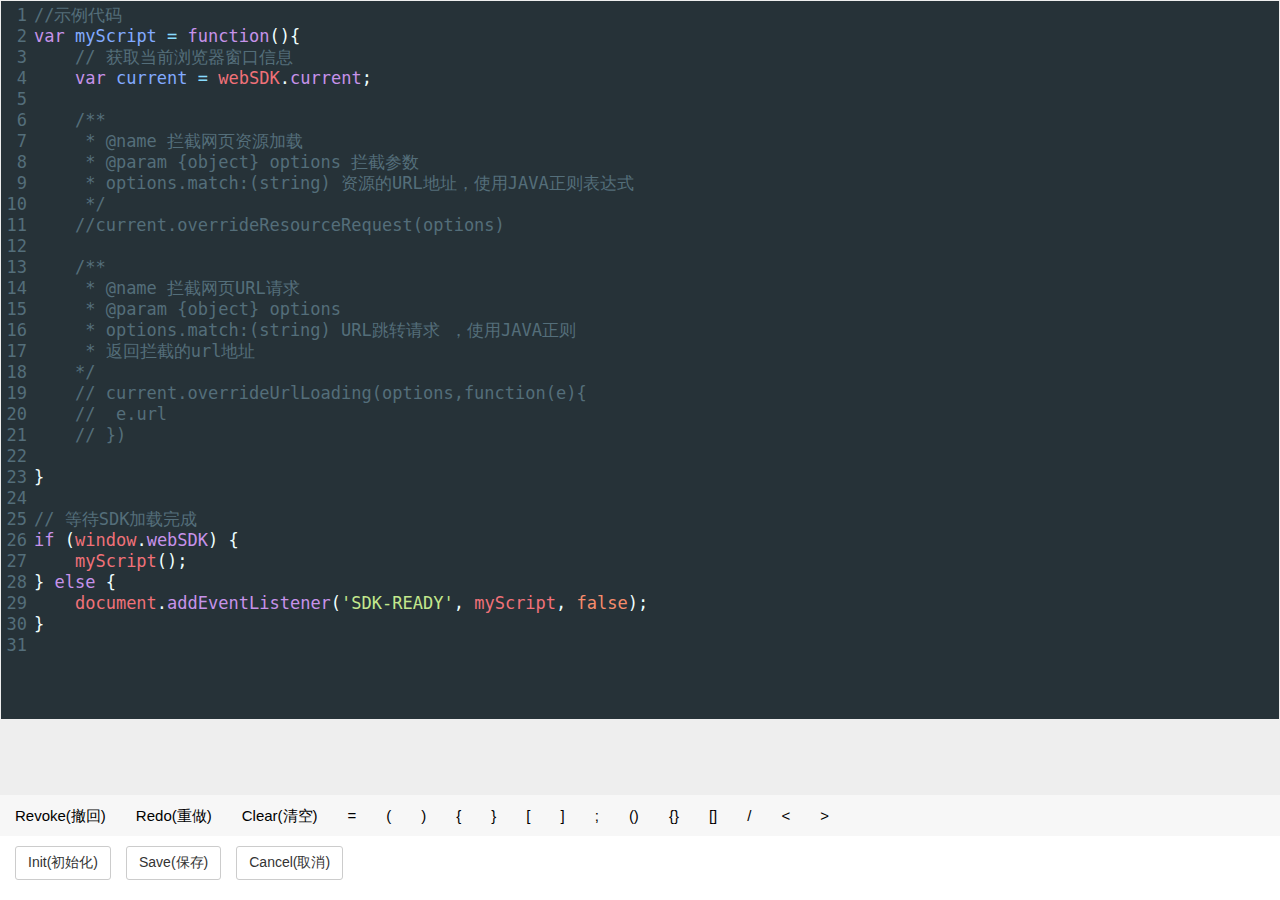
<file: static/html/codeedit/index.html>
<!DOCTYPE html>
<html>
	<head>
		<meta charset="utf-8">
		<meta name="viewport"
			content="width=device-width,initial-scale=1,minimum-scale=1,maximum-scale=1,user-scalable=no" />
		<title>Code Edit</title>
		<script src="js/mui.min.js"></script>
		<link href="css/mui.min.css" rel="stylesheet" />
		<link rel="stylesheet" type="text/css" href="lib/codemirror.css" />
		<link rel="stylesheet" type="text/css" href="css/index.css" />
		<link rel="stylesheet" type="text/css" href="addon/hint/show-hint.css" />
		<link rel="stylesheet" type="text/css" href="theme/material.css" />
		<script src="lib/codemirror.js" type="text/javascript" charset="utf-8"></script>
		<script type="text/javascript" charset="utf-8">
			mui.init({
				keyEventBind: {
					backbutton: false //关闭back按键监听
				}
			});
		</script>
	</head>
	<body>
		<div>
			<textarea id="commands">
//示例代码			
var myScript = function(){
	// 获取当前浏览器窗口信息
	var current = webSDK.current;
	
	/**
	 * @name 拦截网页资源加载
	 * @param {object} options 拦截参数
	 * options.match:(string) 资源的URL地址，使用JAVA正则表达式
	 */
	//current.overrideResourceRequest(options)

	/**
	 * @name 拦截网页URL请求
	 * @param {object} options
	 * options.match:(string) URL跳转请求 ，使用JAVA正则
	 * 返回拦截的url地址
	*/
	// current.overrideUrlLoading(options,function(e){
	// 	e.url
	// })

}

// 等待SDK加载完成
if (window.webSDK) {
	myScript();
} else {
	document.addEventListener('SDK-READY', myScript, false);
}
</textarea>
			<div class="btns-menu-content">
				<div class="A-shortcut">
					<ul class="ul">
						<li data-type="select" data-sel="Revoke" class="Revoke">Revoke(撤回)</li>
						<li data-type="select" data-sel="Redo" class="Redo">Redo(重做)</li>
						<!-- <li class="selectAll">全选</li> -->
						<li data-type="select" data-sel="clearAll" class="clearAll">Clear(清空)</li>
					</ul>
				</div>
				<div class="btns">
					<button type="button" data-loading-icon-position="right" class="mui-btn"
						id="init">Init(初始化)</button>
					<!-- <button type="button" data-loading-icon-position="right" class="mui-btn" id="execute">关闭</button> -->
					<button id='savedb' class="button">Save(保存)</button>
					<button id='Cancel' class="button">Cancel(取消)</button>
					<!-- <button id='test-webview' class="button">Debug in Website</button> -->
				</div>
			</div>
		</div>
	</body>
	<script type="text/javascript" src="js/uni.webview.1.5.2.js"></script>
	<script src="js/setting.js" type="text/javascript" charset="utf-8"></script>
	<script src="js/jsonformat.js"></script>
	<script src="mode/javascript/javascript.js"></script>
	<script src="addon/hint/show-hint.js" type="text/javascript" charset="utf-8"></script>
	<script src="addon/hint/javascript-hint.js" type="text/javascript" charset="utf-8"></script>
	<script src="js/app.js"></script>

</html>
</file>
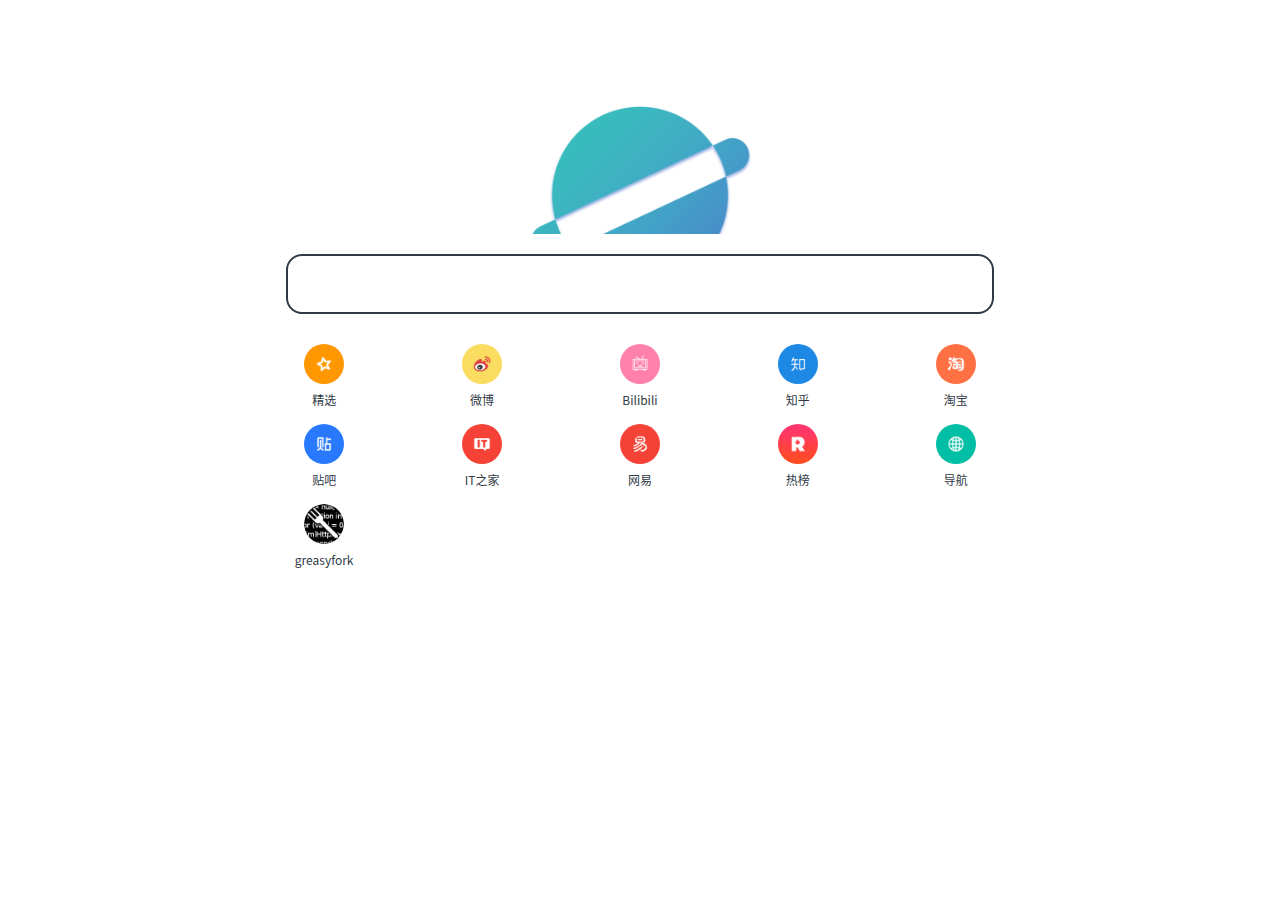
<file: static/html/quarkHomePage/index.html>
<!DOCTYPE html>
<html lang="zh-CN">

<head>
	<meta charset="UTF-8" />
	<meta name="viewport" content="width=device-width,initial-scale=1,user-scalable=no" />
	<meta name="referrer" content="never" />
	<title>主页</title>
	<link rel="stylesheet" type="text/css" href="css/main.css?v=1.50.16069" />
	<link rel="stylesheet" id="nightCss" type="text/css" href="css/night.css?v=1.50.16069" disabled />
</head>

<body>
	<div id="app">
		<div class="page-home">
			<div class="logo"><img src="../../logo.png"/></div>
			<div class="ornament-input-group" style="display: none;"></div>
			<div class="bookmark"></div>
		</div>
		<div class="page-search">
			<div class="history">
				<div class="emptyHistory"></div>
				<ul class="content"></ul>
			</div>
			<ul class="suggestion"></ul>
			<div class="bottom-row">
				<div class="search-from">
					<div class="input-bg">
						<input type="text" class="search-input" placeholder="搜索或输入网址" />
						<div class="empty-input"></div>
						<div class="search-btn">取消</div>
					</div>
				</div>
				<div class="shortcut">
					<div class="content">
						<ul class="shortcut1">
							<li>www.</li>
							<li>m.</li>
							<li>wap.</li>
							<li>.org</li>
						</ul>
						<ul class="shortcut2">
							<li>.</li>
							<li>/</li>
							<li>.cn</li>
							<li>.com</li>
							<li>.org</li>
						</ul>
						<ul class="shortcut3">
							<li>快搜:</li>
							<li>百科</li>
							<li>视频</li>
							<li>豆瓣</li>
							<li>微博</li>
							<li>知乎</li>
							<li>小说</li>
							<li>新闻</li>
						</ul>
					</div>
				</div>
			</div>
		</div>
		<input type="text" class="s-temp" />
	</div>
	<script>
		var app = window.app || {};
		app.version = "1.50.16069";
	</script>
	<script src="js/lib/require.js?v=1.50.16069"></script>
	<script src="js/main.js?v=1.50.16069"></script>
	<script>
		if (location.protocol == "https:" && navigator.serviceWorker) {
			navigator.serviceWorker.register('sw.js');
		}
	</script>
	<!-- 不重要的CSS最后加载 -->
	<link rel="stylesheet" type="text/css" href="css/lazy.css?v=1.50.16069" />
</body>

</html>
</file>
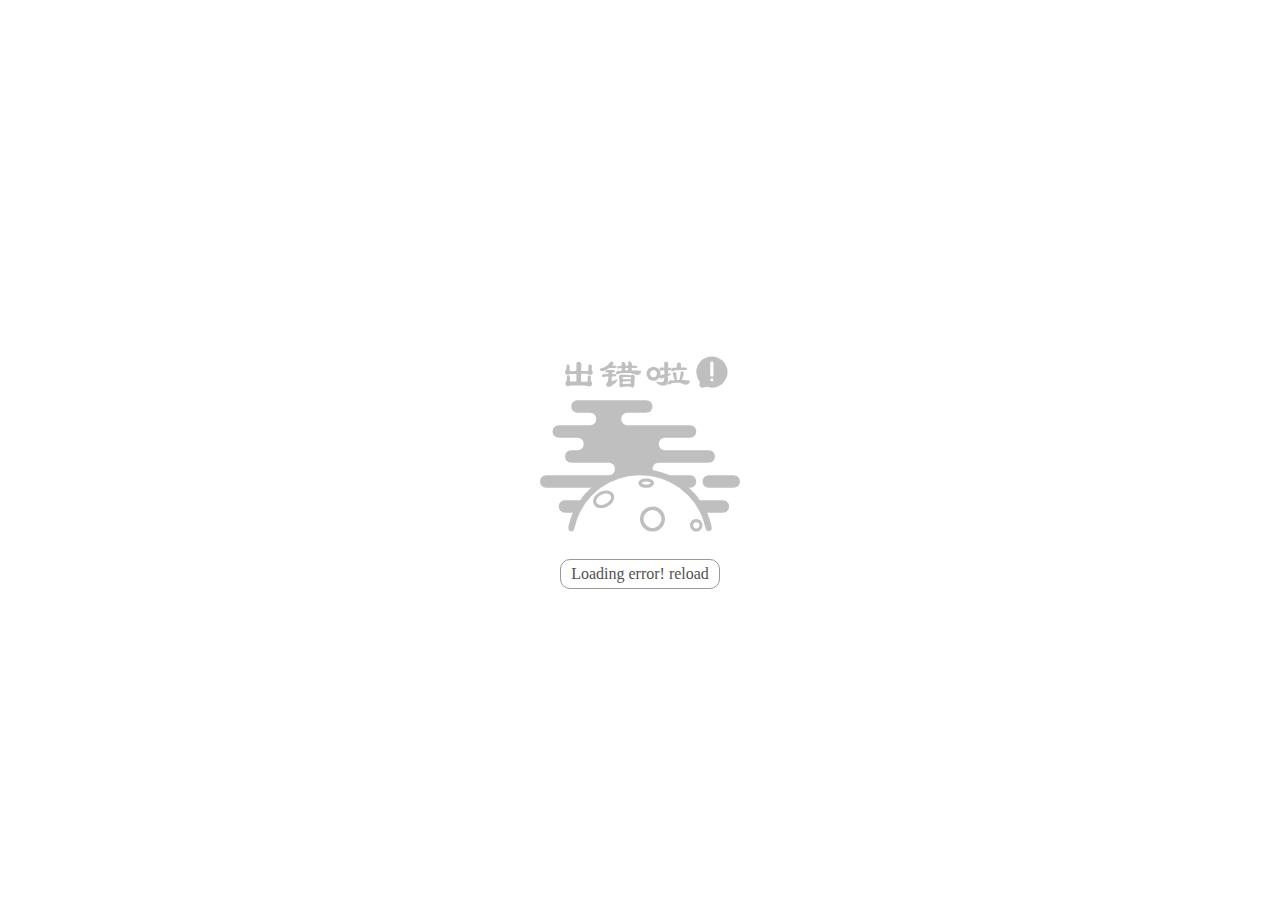
<file: static/html/error/error01.html>
<!DOCTYPE html>
<html lang="zh">
<head>
	<meta charset="UTF-8">
	<meta name="viewport" content="width=device-width, initial-scale=1.0">
	<title>ERROR</title>
</head>
<style>
	body{
		background-color: #fff;
		height: 100vh;
		display: flex;
		flex-direction: column;
		flex: 1;
		margin: 0;
		padding: 0;
	}
	.error-content{
		height: 100%;
		display: flex;
		flex: 1;
		flex-direction: column;
		align-items: center;
		justify-content: center;
	}
	.title{
		border: 1px solid #999999;
		padding:5px 10px;
		border-radius: 10px;
		color: #515151;
		margin-top: 15px;
	}
	.url{
		color: #515151;
		max-width: 80%;
		overflow: hidden;
		text-overflow: ellipsis;
		display: inline-block;
		white-space: nowrap;
	}
</style>
<body>
	<div class="error-content">
		<p class="url"></p>
		<img src="./152error40401.png" alt="" srcset="" />
		<div class="title" >Loading error! reload</div>
	</div>
</body>
<script>
	var href = '';
	document.addEventListener("error", function(e){
		var url = e.url;  // 错误页面的url地址
		document.querySelector('.url').textContent = url;
	 	href = e.href; // 错误页面的完整路径（包括完整的协议头）
	},false);
	document.querySelector('.title').addEventListener('click',function(){
		location.href = href;
	})
</script>
</html>
</file>
<file: static/html/codeedit/lib/codemirror.css>
/* BASICS */

.CodeMirror {
  /* Set height, width, borders, and global font properties here */
  font-family: monospace;
  height: 300px;
  color: black;
  direction: ltr;
}

/* PADDING */

.CodeMirror-lines {
  padding: 4px 0; /* Vertical padding around content */
}
.CodeMirror pre.CodeMirror-line,
.CodeMirror pre.CodeMirror-line-like {
  padding: 0 4px; /* Horizontal padding of content */
}

.CodeMirror-scrollbar-filler, .CodeMirror-gutter-filler {
  background-color: white; /* The little square between H and V scrollbars */
}

/* GUTTER */

.CodeMirror-gutters {
  border-right: 1px solid #ddd;
  background-color: #f7f7f7;
  white-space: nowrap;
}
.CodeMirror-linenumbers {}
.CodeMirror-linenumber {
  padding: 0 3px 0 5px;
  min-width: 20px;
  text-align: right;
  color: #999;
  white-space: nowrap;
}

.CodeMirror-guttermarker { color: black; }
.CodeMirror-guttermarker-subtle { color: #999; }

/* CURSOR */

.CodeMirror-cursor {
  border-left: 1px solid black;
  border-right: none;
  width: 0;
}
/* Shown when moving in bi-directional text */
.CodeMirror div.CodeMirror-secondarycursor {
  border-left: 1px solid silver;
}
.cm-fat-cursor .CodeMirror-cursor {
  width: auto;
  border: 0 !important;
  background: #7e7;
}
.cm-fat-cursor div.CodeMirror-cursors {
  z-index: 1;
}
.cm-fat-cursor-mark {
  background-color: rgba(20, 255, 20, 0.5);
  -webkit-animation: blink 1.06s steps(1) infinite;
  -moz-animation: blink 1.06s steps(1) infinite;
  animation: blink 1.06s steps(1) infinite;
}
.cm-animate-fat-cursor {
  width: auto;
  border: 0;
  -webkit-animation: blink 1.06s steps(1) infinite;
  -moz-animation: blink 1.06s steps(1) infinite;
  animation: blink 1.06s steps(1) infinite;
  background-color: #7e7;
}
@-moz-keyframes blink {
  0% {}
  50% { background-color: transparent; }
  100% {}
}
@-webkit-keyframes blink {
  0% {}
  50% { background-color: transparent; }
  100% {}
}
@keyframes blink {
  0% {}
  50% { background-color: transparent; }
  100% {}
}

/* Can style cursor different in overwrite (non-insert) mode */
.CodeMirror-overwrite .CodeMirror-cursor {}

.cm-tab { display: inline-block; text-decoration: inherit; }

.CodeMirror-rulers {
  position: absolute;
  left: 0; right: 0; top: -50px; bottom: 0;
  overflow: hidden;
}
.CodeMirror-ruler {
  border-left: 1px solid #ccc;
  top: 0; bottom: 0;
  position: absolute;
}

/* DEFAULT THEME */

.cm-s-default .cm-header {color: blue;}
.cm-s-default .cm-quote {color: #090;}
.cm-negative {color: #d44;}
.cm-positive {color: #292;}
.cm-header, .cm-strong {font-weight: bold;}
.cm-em {font-style: italic;}
.cm-link {text-decoration: underline;}
.cm-strikethrough {text-decoration: line-through;}

.cm-s-default .cm-keyword {color: #708;}
.cm-s-default .cm-atom {color: #219;}
.cm-s-default .cm-number {color: #164;}
.cm-s-default .cm-def {color: #00f;}
.cm-s-default .cm-variable,
.cm-s-default .cm-punctuation,
.cm-s-default .cm-property,
.cm-s-default .cm-operator {}
.cm-s-default .cm-variable-2 {color: #05a;}
.cm-s-default .cm-variable-3, .cm-s-default .cm-type {color: #085;}
.cm-s-default .cm-comment {color: #a50;}
.cm-s-default .cm-string {color: #a11;}
.cm-s-default .cm-string-2 {color: #f50;}
.cm-s-default .cm-meta {color: #555;}
.cm-s-default .cm-qualifier {color: #555;}
.cm-s-default .cm-builtin {color: #30a;}
.cm-s-default .cm-bracket {color: #997;}
.cm-s-default .cm-tag {color: #170;}
.cm-s-default .cm-attribute {color: #00c;}
.cm-s-default .cm-hr {color: #999;}
.cm-s-default .cm-link {color: #00c;}

.cm-s-default .cm-error {color: #f00;}
.cm-invalidchar {color: #f00;}

.CodeMirror-composing { border-bottom: 2px solid; }

/* Default styles for common addons */

div.CodeMirror span.CodeMirror-matchingbracket {color: #0b0;}
div.CodeMirror span.CodeMirror-nonmatchingbracket {color: #a22;}
.CodeMirror-matchingtag { background: rgba(255, 150, 0, .3); }
.CodeMirror-activeline-background {background: #e8f2ff;}

/* STOP */

/* The rest of this file contains styles related to the mechanics of
   the editor. You probably shouldn't touch them. */

.CodeMirror {
  position: relative;
  overflow: hidden;
  background: white;
}

.CodeMirror-scroll {
  overflow: scroll !important; /* Things will break if this is overridden */
  /* 50px is the magic margin used to hide the element's real scrollbars */
  /* See overflow: hidden in .CodeMirror */
  margin-bottom: -50px; margin-right: -50px;
  padding-bottom: 50px;
  height: 100%;
  outline: none; /* Prevent dragging from highlighting the element */
  position: relative;
}
.CodeMirror-sizer {
  position: relative;
  border-right: 50px solid transparent;
}

/* The fake, visible scrollbars. Used to force redraw during scrolling
   before actual scrolling happens, thus preventing shaking and
   flickering artifacts. */
.CodeMirror-vscrollbar, .CodeMirror-hscrollbar, .CodeMirror-scrollbar-filler, .CodeMirror-gutter-filler {
  position: absolute;
  z-index: 6;
  display: none;
  outline: none;
}
.CodeMirror-vscrollbar {
  right: 0; top: 0;
  overflow-x: hidden;
  overflow-y: scroll;
}
.CodeMirror-hscrollbar {
  bottom: 0; left: 0;
  overflow-y: hidden;
  overflow-x: scroll;
}
.CodeMirror-scrollbar-filler {
  right: 0; bottom: 0;
}
.CodeMirror-gutter-filler {
  left: 0; bottom: 0;
}

.CodeMirror-gutters {
  position: absolute; left: 0; top: 0;
  min-height: 100%;
  z-index: 3;
}
.CodeMirror-gutter {
  white-space: normal;
  height: 100%;
  display: inline-block;
  vertical-align: top;
  margin-bottom: -50px;
}
.CodeMirror-gutter-wrapper {
  position: absolute;
  z-index: 4;
  background: none !important;
  border: none !important;
}
.CodeMirror-gutter-background {
  position: absolute;
  top: 0; bottom: 0;
  z-index: 4;
}
.CodeMirror-gutter-elt {
  position: absolute;
  cursor: default;
  z-index: 4;
}
.CodeMirror-gutter-wrapper ::selection { background-color: transparent }
.CodeMirror-gutter-wrapper ::-moz-selection { background-color: transparent }

.CodeMirror-lines {
  cursor: text;
  min-height: 1px; /* prevents collapsing before first draw */
}
.CodeMirror pre.CodeMirror-line,
.CodeMirror pre.CodeMirror-line-like {
  /* Reset some styles that the rest of the page might have set */
  -moz-border-radius: 0; -webkit-border-radius: 0; border-radius: 0;
  border-width: 0;
  background: transparent;
  font-family: inherit;
  font-size: inherit;
  margin: 0;
  white-space: pre;
  word-wrap: normal;
  line-height: inherit;
  color: inherit;
  z-index: 2;
  position: relative;
  overflow: visible;
  -webkit-tap-highlight-color: transparent;
  -webkit-font-variant-ligatures: contextual;
  font-variant-ligatures: contextual;
}
.CodeMirror-wrap pre.CodeMirror-line,
.CodeMirror-wrap pre.CodeMirror-line-like {
  word-wrap: break-word;
  white-space: pre-wrap;
  word-break: normal;
}

.CodeMirror-linebackground {
  position: absolute;
  left: 0; right: 0; top: 0; bottom: 0;
  z-index: 0;
}

.CodeMirror-linewidget {
  position: relative;
  z-index: 2;
  padding: 0.1px; /* Force widget margins to stay inside of the container */
}

.CodeMirror-widget {}

.CodeMirror-rtl pre { direction: rtl; }

.CodeMirror-code {
  outline: none;
}

/* Force content-box sizing for the elements where we expect it */
.CodeMirror-scroll,
.CodeMirror-sizer,
.CodeMirror-gutter,
.CodeMirror-gutters,
.CodeMirror-linenumber {
  -moz-box-sizing: content-box;
  box-sizing: content-box;
}

.CodeMirror-measure {
  position: absolute;
  width: 100%;
  height: 0;
  overflow: hidden;
  visibility: hidden;
}

.CodeMirror-cursor {
  position: absolute;
  pointer-events: none;
}
.CodeMirror-measure pre { position: static; }

div.CodeMirror-cursors {
  visibility: hidden;
  position: relative;
  z-index: 3;
}
div.CodeMirror-dragcursors {
  visibility: visible;
}

.CodeMirror-focused div.CodeMirror-cursors {
  visibility: visible;
}

.CodeMirror-selected { background: #d9d9d9; }
.CodeMirror-focused .CodeMirror-selected { background: #d7d4f0; }
.CodeMirror-crosshair { cursor: crosshair; }
.CodeMirror-line::selection, .CodeMirror-line > span::selection, .CodeMirror-line > span > span::selection { background: #d7d4f0; }
.CodeMirror-line::-moz-selection, .CodeMirror-line > span::-moz-selection, .CodeMirror-line > span > span::-moz-selection { background: #d7d4f0; }

.cm-searching {
  background-color: #ffa;
  background-color: rgba(255, 255, 0, .4);
}

/* Used to force a border model for a node */
.cm-force-border { padding-right: .1px; }

@media print {
  /* Hide the cursor when printing */
  .CodeMirror div.CodeMirror-cursors {
    visibility: hidden;
  }
}

/* See issue #2901 */
.cm-tab-wrap-hack:after { content: ''; }

/* Help users use markselection to safely style text background */
span.CodeMirror-selectedtext { background: none; }
</file>
<file: static/html/codeedit/css/index.css>
* {
  margin: 0;
  padding: 0;
  list-style: none;
}
html,
body {
  background: #eee;
}
#commands {
  height: 80vh;
  font-size: 12px;
  padding-bottom: 100px;
}
.btns-menu-content {
  padding-bottom: 10px;
  position: fixed;
  width: 100%;
  bottom: 0;
  left: 0;
  background: #FFF;
  z-index: 9;
}
.btns-menu-content .A-shortcut {
  width: 100%;
  overflow-y: scroll;
}
.btns-menu-content .A-shortcut .ul {
  white-space: nowrap;
  display: flex;
  background-color: #F7F7F7;
  font-size: 15px;
}
.btns-menu-content .A-shortcut .ul li {
  padding: 10px 15px;
  background-color: #F7F7F7;
  text-align: center;
}
.btns-menu-content .btns {
  display: flex;
  padding: 10px 15px;
}
.btns-menu-content .btns button {
  margin-right: 15px;
}
.CodeMirror {
  border: 1px solid #eee;
  height: 80vh;
}
</file>
<file: static/html/codeedit/addon/hint/show-hint.css>
.CodeMirror-hints {
  position: absolute;
  z-index: 10;
  overflow: hidden;
  list-style: none;

  margin: 0;
  padding: 2px;

  -webkit-box-shadow: 2px 3px 5px rgba(0,0,0,.2);
  -moz-box-shadow: 2px 3px 5px rgba(0,0,0,.2);
  box-shadow: 2px 3px 5px rgba(0,0,0,.2);
  border-radius: 3px;
  border: 1px solid silver;

  background: white;
  font-size: 90%;
  font-family: monospace;

  max-height: 20em;
  overflow-y: auto;
}

.CodeMirror-hint {
  margin: 0;
  padding: 0 4px;
  border-radius: 2px;
  white-space: pre;
  color: black;
  cursor: pointer;
}

li.CodeMirror-hint-active {
  background: #08f;
  color: white;
}
</file>
<file: static/html/codeedit/theme/material.css>
/*
  Name:       material
  Author:     Mattia Astorino (http://github.com/equinusocio)
  Website:    https://material-theme.site/
*/

.cm-s-material.CodeMirror {
  background-color: #263238;
  color: #EEFFFF;
}

.cm-s-material .CodeMirror-gutters {
  background: #263238;
  color: #546E7A;
  border: none;
}

.cm-s-material .CodeMirror-guttermarker,
.cm-s-material .CodeMirror-guttermarker-subtle,
.cm-s-material .CodeMirror-linenumber {
  color: #546E7A;
}

.cm-s-material .CodeMirror-cursor {
  border-left: 1px solid #FFCC00;
}

.cm-s-material div.CodeMirror-selected {
  background: rgba(128, 203, 196, 0.2);
}

.cm-s-material.CodeMirror-focused div.CodeMirror-selected {
  background: rgba(128, 203, 196, 0.2);
}

.cm-s-material .CodeMirror-line::selection,
.cm-s-material .CodeMirror-line>span::selection,
.cm-s-material .CodeMirror-line>span>span::selection {
  background: rgba(128, 203, 196, 0.2);
}

.cm-s-material .CodeMirror-line::-moz-selection,
.cm-s-material .CodeMirror-line>span::-moz-selection,
.cm-s-material .CodeMirror-line>span>span::-moz-selection {
  background: rgba(128, 203, 196, 0.2);
}

.cm-s-material .CodeMirror-activeline-background {
  background: rgba(0, 0, 0, 0.5);
}

.cm-s-material .cm-keyword {
  color: #C792EA;
}

.cm-s-material .cm-operator {
  color: #89DDFF;
}

.cm-s-material .cm-variable-2 {
  color: #EEFFFF;
}

.cm-s-material .cm-variable-3,
.cm-s-material .cm-type {
  color: #f07178;
}

.cm-s-material .cm-builtin {
  color: #FFCB6B;
}

.cm-s-material .cm-atom {
  color: #F78C6C;
}

.cm-s-material .cm-number {
  color: #FF5370;
}

.cm-s-material .cm-def {
  color: #82AAFF;
}

.cm-s-material .cm-string {
  color: #C3E88D;
}

.cm-s-material .cm-string-2 {
  color: #f07178;
}

.cm-s-material .cm-comment {
  color: #546E7A;
}

.cm-s-material .cm-variable {
  color: #f07178;
}

.cm-s-material .cm-tag {
  color: #FF5370;
}

.cm-s-material .cm-meta {
  color: #FFCB6B;
}

.cm-s-material .cm-attribute {
  color: #C792EA;
}

.cm-s-material .cm-property {
  color: #C792EA;
}

.cm-s-material .cm-qualifier {
  color: #DECB6B;
}

.cm-s-material .cm-variable-3,
.cm-s-material .cm-type {
  color: #DECB6B;
}


.cm-s-material .cm-error {
  color: rgba(255, 255, 255, 1.0);
  background-color: #FF5370;
}

.cm-s-material .CodeMirror-matchingbracket {
  text-decoration: underline;
  color: white !important;
}
</file>
<file: static/html/quarkHomePage/css/night.css>
/**
 * 夜间模式
*/
:root {
	--bg: #282828;
	--white: #888;
	--dark: #888;
}
body {
	background: #1f2120;
}
.bookmark .list {
	-webkit-filter: brightness(60%);
	filter: brightness(60%);
}
.bookmark .addbook .img svg {
	background: #444;
}
.bookmark .addbook .img svg path {
	fill: #999;
}
.page-search,
.input-bg {
	background: #282828;
}
.bottom-row {
	background: #252726;
}
.search-from {
	background: #252726;
}
.search-input::-webkit-input-placeholder {
	color: #555;
}
.shortcut {
	background: #1f2120;
}
.shortcut .content ul {
	color: #666;
}
.shortcut .shortcut1 li:active,
.shortcut .shortcut2 li:active {
	background: #171717;
}
.history li {
	background: #1f1f1f;
}
.emptyHistory {
	-webkit-filter: invert(100%) brightness(60%);
	filter: invert(100%) brightness(60%);
	background-color: #ccc;
}
.suggestion li {
	-webkit-filter: invert(100%) brightness(60%);
	filter: invert(100%) brightness(60%);
}
.suggestion li:active {
	background-color: #c4c4c4;
}
.shortcut3 li:not(:first-child),
.empty-input {
	-webkit-filter: brightness(60%);
	filter: brightness(60%);
}
.theme-white .bookmark .list .text {
	text-shadow: none;
}
.search-btn:active {
	color: #444;
}
.addbook-input,#addbook-upload {
	background: #212121;
}
.set-option .set-checkbox:checked + label:before {
	-webkit-filter: brightness(60%);
	filter: brightness(60%);
}
.set-option .set-checkbox + label::after{
	-webkit-filter: brightness(60%);
	filter: brightness(60%);
}
.set-option:active{
	background: #212121;
}
.set-hr {
	background-color: #212121;
}
/* 精选页面 */
.page-choice .page-content {
	background: #1f2120;
}
.choice-li a div {
	background: #282828;
}
.choice-li a:active > div,
.choice-ul li:active {
	background: #181818;
}
.choice-ul li {
	color: #545454;
}
.bottom-close {
	-webkit-filter: invert(85%);
	filter: invert(85%);
	border-radius: 0 0 9px 9px;
}
.choice-cut .list .content {
	background: linear-gradient(to right bottom, #2c2c22, #272727);
}
.choice-cut .list {
	-webkit-filter: brightness(60%);
	filter: brightness(60%);
}
.choice-li img {
	-webkit-filter: brightness(60%);
	filter: brightness(60%);
}
.logo {
	-webkit-filter: brightness(60%);
	filter: brightness(60%);
}
</file>
<file: static/html/quarkHomePage/css/main.css>
/*! normalize.css v8.0.1 | MIT License | github.com/necolas/normalize.css */
html{-webkit-text-size-adjust:100%}body{margin:0}main{display:block}h1{font-size:2em;margin:.67em 0}hr{box-sizing:content-box;height:0;overflow:visible}pre{font-family:monospace,monospace;font-size:1em}a{background-color:transparent}abbr[title]{border-bottom:none;text-decoration:underline;text-decoration:underline dotted}b,strong{font-weight:bolder}code,kbd,samp{font-family:monospace,monospace;font-size:1em}small{font-size:80%}sub,sup{font-size:75%;line-height:0;position:relative;vertical-align:baseline}sub{bottom:-.25em}sup{top:-.5em}img{border-style:none}button,input,optgroup,select,textarea{font-family:inherit;font-size:100%;line-height:1.15;margin:0}button,input{overflow:visible}button,select{text-transform:none}[type=button],[type=reset],[type=submit],button{-webkit-appearance:button}[type=button]::-moz-focus-inner,[type=reset]::-moz-focus-inner,[type=submit]::-moz-focus-inner,button::-moz-focus-inner{border-style:none;padding:0}[type=button]:-moz-focusring,[type=reset]:-moz-focusring,[type=submit]:-moz-focusring,button:-moz-focusring{outline:1px dotted ButtonText}fieldset{padding:.35em .75em .625em}legend{box-sizing:border-box;color:inherit;display:table;max-width:100%;padding:0;white-space:normal}progress{vertical-align:baseline}textarea{overflow:auto}[type=checkbox],[type=radio]{box-sizing:border-box;padding:0}[type=number]::-webkit-inner-spin-button,[type=number]::-webkit-outer-spin-button{height:auto}[type=search]{-webkit-appearance:textfield;outline-offset:-2px}[type=search]::-webkit-search-decoration{-webkit-appearance:none}::-webkit-file-upload-button{-webkit-appearance:button;font:inherit}details{display:block}summary{display:list-item}template{display:none}[hidden]{display:none}

/**
 * 仿夸克主页
 * author: BigLop
*/
*{
	overflow:hidden;
	margin:0;padding:0;outline:0;user-select:none;-webkit-tap-highlight-color:transparent;
	font-family: "Noto Sans CJK SC", "Source Han Sans CN", sans-serif !important;
}
:after, :before, * {
	-webkit-box-sizing: border-box;
	box-sizing: border-box;
}
a{color:var(--dark);text-decoration:none;}
ul,li{list-style-type:none}
body {
	font-size: 14px;
	background: var(--bg);
	background-size: 100%;
	background-position: top center;
	background-repeat: no-repeat;
	background-attachment: fixed;
}
body,html {
	height: 100%;
}
::-webkit-scrollbar {
	width: 0;
}
#app {
	height: 100%;
	max-width: 768px;
	margin: 0 auto;
	position: relative;
}
:root {
	--bg: #fff;
	--blue: #2c8ef8;
	--indigo: #727cf5;
	--purple: #6b5eae;
	--pink: #ff679b;
	--red: #fa5c7c;
	--orange: #fd7e14;
	--yellow: #ffbc00;
	--green: #0acf97;
	--teal: #02a8b5;
	--cyan: #39afd1;
	--white: #fff;
	--gray: #98a6ad;
	--gray-dark: #343a40;
	--primary: #727cf5;
	--secondary: #6c757d;
	--success: #0acf97;
	--info: #39afd1;
	--warning: #ffbc00;
	--danger: #fa5c7c;
	--light: #e3eaef;
	--dark: #313a46;
}
/**
 * 细圆风格
*/
.styleThin .ornament-input-group,.styleThin .anitInput{
	height: 50px;
}
.styleThin .ornament-input-group,.styleThin .anitInput,.styleThin .input-bg{
	border-width:1px;
	border-radius:999px;
}
.styleThin .search-btn,.styleThin .empty-input{
	line-height: 48px;
	height: 48px;
}
.styleThin .shortcut3 li:not(:first-child),.styleThin .history li,.styleThin .emptyHistory{
	border-radius:999px;
}
.styleThin .history li{
	padding: 8px 12px;
}
.styleThin .input-bg{
	margin: 10px 18px;
	line-height: 49px;
    height: 49px;
}
.styleThin .suggestion, .styleThin .history{
	bottom: 114px;
	max-height: calc(100% - 114px);
}
/**
 * home页面
*/
.page-home {
	justify-content: center;
	padding: 30px;
	height: 100%;
	padding-top: 84px;
}
.logo {
	text-align: center;
	margin: 0 auto;
	max-width: 32%;
	min-height: 104px;
	max-height: 150px;
	margin-bottom: 20px;
	background-position: center;
	background-size: cover;
	transition: opacity .3s;
}
.logo img {
	width: 100%;
}
.ornament-input-group, .anitInput {
	border: 2px solid var(--dark);
	height: 60px;
	border-radius: 16px;
	margin-bottom: 24px;
}
.bookmark{
	text-align: center;
	display: flex;
	flex-wrap: wrap;
	margin: 0 -10%;
	padding: 0 30px 180px;
	transition: transform .4s,opacity .5s;
	min-height: 90px;
}
.bookmark.animation {
	opacity:0;
	transform:translateY(80px);
}
.bookmark .list {
	flex: 0 0 20%;
	padding-top: 6px;
	position: relative;
}
.bookmark .list .img {
	width: 40px;
	height: 40px;
	border-radius: 50%;
	margin: 0 auto;
	background-position:center;
	background-size:cover;
	background-repeat:no-repeat;
	overflow: visible;
	position: relative;
}
.bookmark .list .text {
	font-size: 12px;
	overflow: hidden;
	text-overflow: ellipsis;
	white-space: nowrap;
	color: var(--dark);
	text-shadow: 0 0 4px var(--white);
	padding: 7px 0 10px;
}
.delbook{
	top: -5px;
	right: -5px;
	position:absolute;width:18px;height:18px;background:url(../img/delete.png) no-repeat center;background-size:18px;
	animation:scale .3s;
	transition: transform .3s;
}
.delbook.animation{
	transform:scale(0);
}
.addbook{
	animation:fadeIn .4s;
	transition: opacity .4s;
	will-change: opacity;
}
.addbook.animation{
	opacity: 0;
}
.addbook .img svg{
	background: #f9f9f9;
	border-radius: 50%;
}
/**
 * 浅色图标
*/
.theme-white .ornament-input-group,.theme-white .anitInput{
	border-color:var(--white);
	opacity: .5;
}
.theme-white .bookmark .list .text{
	color: #fff;
	text-shadow: 0 0 4px #999;
}
/* 背景页面 */
.page-addbook,.page-search,.page-settings{position:absolute;left:0;top:0;width:100%;height:100%;}
.page-addbook{
	display: flex;
	flex-direction: column;
	background: transparent;
}
/* 添加书签 */
.addbook-choice{
	display: flex;
	padding: 20px 10px;
	transform: translateX(40px);
	opacity: 0;
	transition: transform .35s ease-out, opacity .35s;
}
.addbook-choice.animation{
	transform: translateX(0);
	opacity: 1;
}
.addbook-choice li{
	color: #bbb;
	padding: 0 16px;
	font-size: 16px;
	font-weight: bold;
}
.addbook-choice li.current{
	color: #fff;
}
.addbook-choice .active-span{
	position:absolute;top:44px;width:18px;height: 2px;background:var(--white);border-radius:999px;
	transition: transform .3s;
	left: 34px;
}
.addbook-content{
	flex: 1;
	margin: 0 10px 10px;
	border-radius: 18px;
	background:var(--bg);
	color:var(--dark);
	transform:scale(1.3);
	opacity: 0;
	transition: transform .4s cubic-bezier(.49,1.9,0,0.73), opacity .4s;
}
.addbook-content.animation{
	transform:scale(1);
	opacity: 1;
}
.addbook-content > div{
	transition: opacity .1s;
	opacity: 0;
}
.addbook-content.animation > div{
	opacity: 1;
}
.addbook-sites{
	overflow: auto;
	height: 100%;
	padding: 20px 20px 50px;
}
.addbook-input{
    width: 100%;
    border: 0;
    color: var(--dark);
    background: #f9f9f9;
    border-radius: 10px;
	padding: 16px 10px;
	margin-bottom: 10px;
}
#addbook-upload{
	background: #f9f9f9;
    border-radius: 10px;
	text-align: center;
	height: 48px;
    line-height: 48px;
}
#addbook-upload img{height: 100%;float: left;}
#addbook-upload p{text-overflow: ellipsis;text-align: right;}
.addbook-ok{
	text-align:center;
	margin: 0 auto;
	background-color: #193ee8;
	color:#fff;
	width: 130px;
	height: 40px;
	line-height: 40px;
	border-radius:999px;
	margin-top: 20px;
	font-weight: bold;
}
.addbook-btn{padding:10px 0;text-align:right;}
.addbook-btn a{padding:8px 15px;color:#3399CC;line-height:36px;}
.addbook-btn a:active,#addbook-upload:active{background:#eee;}
/* 搜索页面 */
.page-search{
	display: none;
	opacity: 0;
	transition: opacity .4s;
	background-color: #f5f5f5;
}
.page-search.animation{
	opacity: 1;
}
.bottom-row{
	position: absolute;
	/* bottom: 0; */
	width: 100%;
	background: #fff;
	overflow: visible;
}
.suggestion, .history{overflow:auto;width:100%;
	max-height: calc(100% - 152px);
	top: 122px;
	position: absolute;
}
.history{
	font-size: 13px;
	padding: 0 16px;
	opacity: 0;
	transform: translate3d(0,-40px,0);
	transition: transform .5s ,opacity cubic-bezier(0.55, 0.06, 0.68, 0.19) .2s .1s;
	padding-top:55px;
}
.history.animation{
	opacity: 1;
	transform: translate3d(0,0,0);
}
.emptyHistory{
	background: url(../img/empty.png) no-repeat 13px center;
	background-size: 14px;
	width: 40px;
	height: 40px;
    display: flex;
	align-items: center;
	right: 25px;
	position: absolute;
	top: 8px;
	background-color: #efefef;
	border-radius: 8px;
	padding-left: 40px;
	transition: width .3s;
}
.emptyHistory.animation{
	width: 102px;
}
.emptyHistory:after{
	content: "全部删除";
	white-space: pre;
	font-size: 12px;
	font-weight: bold;
}
.history .content{
	display: flex;
	flex-flow: wrap-reverse;
	margin-bottom: 10px;
}
.history li{
	padding: 12px;
	margin: 5px;
	background: #fff;
	border-radius: 8px;
	color:var(--dark);
	white-space: nowrap;
	text-overflow: ellipsis;
	max-width: calc(50% - 10px);
	font-weight: bold;
}
.suggestion li{
	padding-left:50px;background:url(../img/su.png) no-repeat center;background-size:15px;background-position-x:20px;
	display: flex;
	line-height: 52px;
	height: 52px;
	color:#444;
	font-size: 14px;
}
.suggestion b{
	color:#111;
}
.suggestion li:active{background-color:#eee;}
.suggestion li div{
	flex:1;
}
.suggestion li span{
	width: 50px;
	background-image: url(../img/arrow.png);
	background-size: 12px;
	background-repeat: no-repeat;
	background-position: center;
}
.search-from{
	overflow: visible;
}
.s-temp{position:fixed;top:-8pc;}
.input-bg{
	line-height: 50px;
    height: 50px;
	display: flex;
	overflow: visible;
	font-size:14px;
	margin: 14px 18px;
	border-radius: 14px;
	opacity: 0;
	transition: opacity .3s;
	will-change: opacity;
	border: 2px solid transparent;
}
.input-bg.animation{
	opacity: 1;
}
.search-input{
	flex: 1;
	border:0;
	padding-left: 20px;
	background-color: transparent;
	caret-color: #2196F3;
	color: var(--dark);
	animation: down .35s;
	width: 0;
	line-height: 1;
}
.search-input::-webkit-input-placeholder{
	color: #969696;
}
.empty-input{display:none;width:50px;height:46px;background:url(../img/delete.png) no-repeat center;background-size:16px;
}
.search-btn{
	margin-right: 20px;
	color: var(--dark);
	font-size: 14px;
    line-height: 46px;
    height: 46px;
	font-weight: bold;
	animation: down .35s;
}
.shortcut{
	padding:0 10px;background:#efefef;line-height:25px;
	height: 44px;
	line-height: 44px;
	font-size:14px;
}
.shortcut .content{
	opacity: 0;
	transition: opacity ease-in .2s .2s;
}
.shortcut.animation .content{
	opacity: 1;
}
.shortcut .content ul{
	display: flex;
	align-items: center;
}
.shortcut *>li{
	text-align:center;
	flex: 1;
}
.shortcut .shortcut1,
.shortcut .shortcut2{
	font-weight: bold;
}
.shortcut .shortcut1 li:active,
.shortcut .shortcut2 li:active{
	background:#ddd;
}
.shortcut ul{color:#202020;}
.shortcut3{
	overflow-x:scroll;
}
.shortcut3 li{
	padding: 0 10px;
	margin: 0 4px;
	flex: auto;
	flex-shrink: 0;
	height: 26px;
	line-height: 26px;
	font-size:12px;
}
.shortcut3 li:first-child{
	height: 44px;
	line-height: 44px;
	margin: 0;
}
.shortcut3 li:not(:first-child){
	background-color: #fff;
	border-radius: 4px;
}

/* 设置页面 */
.page-settings{
	opacity: 0;
	transform:  translate3d(0, 60px, 0);
	transition: transform .3s,opacity .3s;
	color:var(--dark);
	background:var(--bg);
}
.page-settings.animation{
	opacity: 1;
	transform:  translate3d(0, 0, 0);
}
.set-option-from{overflow:auto;height:calc(100% - 50px);}
.set-header{
	height: 50px;
	line-height: 50px;
}
.set-back{
	position:absolute;
	height: 50px;
	width: 64px;
	float: left;
}
.set-back:hover{
	background: rgba(0,0,0,0.1);
}
.set-back:after,.set-back:before{
	content: "";
	width: 10px;
	height: 1.5px;
	position: absolute;
	top: 24px;
	background: var(--dark);
	transform-origin: 0;
	left: 30px;
}
.set-back:after{
	transform: rotate(-45deg);
}
.set-back:before{
	transform: rotate(45deg);
	margin-top: -1px;
}
.set-logo{
	color:var(--dark);font-weight: bold;font-size:16px;
	text-align: center;
}
.set-option{
	display: flex;
	align-items: center;
	padding: 20px;
	position: relative;
}
.set-checkbox {
	opacity: 0;
	position: absolute;
}
.set-option .set-checkbox + label::before, .set-option .set-checkbox + label::after {
	content: "";
	position: absolute;
	transform: translateY(-50%);
	top: 50%;
	right: 20px;
	border-radius: 999px;
}
.set-option .set-checkbox + label::before {
	background: rgba(214, 214, 214, 0.434);
	height: 24px;
	width: 40px;
	transition: .15s cubic-bezier(0.24, 0, 0.5, 1);
}
.set-option .set-checkbox:checked + label:before {
	background: #193ee8;
}
.set-option .set-checkbox + label::after {
	background: #fff;
	height: 19px;
	width: 19px;
	right: 38px;
	transition: right .3s cubic-bezier(.18,.89,.35,1.15);
}
.set-option .set-checkbox:checked + label:after {
	right: 23px;
}
.set-option:active{
	background:#eee
}
.set-text{
	flex:1;
}
.set-title{
	font-size: 15px;
}
.set-description{margin-top:4px;color:#666;font-size:13px;line-height:18px;word-break: break-word;}
.set-select{float:right;
	background-color: var(--bg);
	color: var(--dark);
	border: none;
	appearance: none;
	-moz-appearance: none;
	-webkit-appearance: none;
	direction: rtl;
	font-size: 14px;
	color: #808080;
}
.set-hr{
	height: 10px;
	background-color: #f9f9f9;
}

/* 精选页面 */
.page-bg{
	background:rgba(0,0,0,.4);
	top:0;position:absolute;width:100%;height:100%;
	opacity: 0;
	transition: opacity .4s;
}
.page-bg.animation{
	opacity: 1;
}
.page-choice{
	top:0;
	position:absolute;
	width:100%;
	height:100%;
	padding: 10px;
	transform: translate3d(0, 100%, 0);
	transition: transform .4s;
}
.page-choice.animation{
	transform: translate3d(0, 0, 0);
}
.page-choice .page-content{
	border-radius:9px;
	background: var(--bg);
	position: relative;
	height: 100%;
}
.choice-swipe{height:100%;margin: 0 22px;}
.choice-swipe ul{position:relative;height: 100%;overflow: visible;}
.choice-li{float:left;overflow:scroll;width:92%;height:100%;
	padding-bottom: 105px;
}
.choice-li a{
	float:left;
	width:50%;
	height:90px;
	padding: 5px;
}
.choice-li a div{
	height: 100%;
	border-radius:16px;
	background:#f7f7f7;
	transition: .2s;
}
.choice-li a:active > div{background:#ddd;}
.choice-li p:nth-child(2){padding:14px 16px 5px;font-size:15px;line-height:20px;color:var(--dark);font-weight:bold;}
.choice-li p:nth-child(3){padding:0 16px;white-space:pre-wrap;font-size:10px;line-height:14px;word-break:break-all;color:#666;}
.choice-li img{float:right;margin-top:15px;margin-right:15px;width:30px;border-radius:99px;}
.choice-ul{display:flex;padding:20px 40px 14px 40px;}
.choice-ul li{flex:1;color:#999;text-align:center;line-height:30px;transition: color .5s;
	font-weight: bold;
	font-size: 14px;
}
.choice-ul li.current{
	color: var(--dark);
}
.choice-ul li:active{background:#ddd;}
.choice-ul .active-span{position:absolute;top:48px;width:18px;height: 2px;background:var(--dark);border-radius:999px;
	transition: transform .3s;
	left: 40px;
}
.bottom-close{
	position:absolute;bottom:0;width:100%;height:40px;
	background: rgba(255, 255, 255, .9);
	z-index: 1;
}
.bottom-close:after{
	position:absolute;
	width:100%;
	height:40px;
	background:url(../img/close.png) no-repeat center;
	background-size:10px;
	animation: scale forwards .5s .3s;
	transform: scale(0);
	content:"";
}
/* 捷径 */
.choice-cut{
	height:100%;
	overflow: scroll;
	padding-bottom: 105px;
}
.choice-cut .list{
	color: #fff;
	display: flex;
	height: 90px;
	margin-top: 15px;
}
.choice-cut>.list:first-child{
	margin-top: 5px;
}
.choice-cut .h2{
	height: 140px;
}
.choice-cut .h3{
	height: 195px;
}
.choice-cut .flex-1{
	flex:1;
}
.choice-cut .flex-left{
	margin-right: 15px;
}
.choice-cut .cmp-flex{
	margin: 0;
}
.choice-cut .cmp-flex:first-child{
	margin-bottom: 15px;
}
.choice-cut .h3 .cmp-flex .content{
	height: 90px;
}
.choice-cut .flex-right{
	margin-left: 15px;
}
.choice-cut .list a{
	color: #fff;
	width: 100px;
	box-sizing: border-box;
	position: relative;
}
.choice-cut .list .content{
	background: linear-gradient(-36deg, #8471c4 0%, #6147b7 99%);
	border-radius: 15px;
	height: 100%;
	padding: 15px 20px;
	position: relative;
	box-sizing: border-box;
	font-weight: bold;
}

/* 通用 */
.choice-cut .list .content > span{
	float: left;
	width: 100%;
}
.choice-cut .list .content .hl{
	font-size: 15px;
	margin-bottom: 3px;
	z-index: 2;
	position: absolute;
	left: 20px;
	top: 15px;
}
.choice-cut .list .content .hl.relative{
	position: relative;
	top: 0;
	left: 0;
	right: 0;
}
.choice-cut .list .content .shl{
	font-size: 8px;
	opacity: .5;
	z-index: 2;
	position: absolute;
	left: 20px;
	top: 36px;
}

/* 精选 - 天气 */
.choice-cut .cmp-icon{
	width: 150px;
	height: 140px;
	background-size: cover;
	position: absolute;
	right: 0;
	bottom: 0;
}
@media screen and (max-width: 354px){
	.choice-cut .cmp-icon {
		-webkit-transform: scale(0.8);
		transform: scale(0.8);
		-webkit-transform-origin: right bottom;
		transform-origin: right bottom;
	}
}
.choice-cut .weather {
	background: linear-gradient(to right bottom,#ff6666,#ff7e7e);
	position: relative;
}
.choice-cut .weather div:nth-child(1){
	font-size: 30px;
	font-weight: bold;
	margin-bottom: 2px;
	position: relative;
}
.choice-cut .weather div:nth-child(1):after{
	content: '°C';
	font-size: 15px;
	vertical-align: top;
	position: absolute;
	margin-left: 2px;
	top: 2px;
}
.choice-cut .weather div:nth-child(2){
	font-size: 15px;
}
.choice-cut .weather div:nth-child(3){
	font-size: 8px;
	bottom: 16px;
	left: 20px;
	position: absolute;
}

/* 精选 - 热搜 */
.news-list{
	margin-top: 20px;
}
.news-item{
	display: -webkit-box;
	display: -ms-flexbox;
	display: flex;
	overflow: hidden;
	-webkit-box-align: center;
	-ms-flex-align: center;
	align-items: center;
	margin-bottom: 11px;
}

.news-item-count {
	font-size: 15px;
	color: #fff;
	margin-right: 5px;
	position: relative;
	padding-left: 2px;
	height: 20px;
	width: 11px;
	line-height: 17px;

}
.news-item-count:after {
	display: inline-block;
	content: "";
	background: rgba(0,0,0,0.4);
	width: 12px;
	height: 12px;
	border-radius: 12px;
	position: absolute;
	top: 8px;
	left: 0;
}
.news-item-title {
	font-size: 12px;
	color: #fff;
	-webkit-box-flex: 1;
	-ms-flex: 1;
	flex: 1;
	overflow: hidden;
	text-overflow: ellipsis;
	white-space: nowrap;
}
.news-item-hot {
	opacity: 0.5;
	font-size: 8px;
	color: #fff;
	text-align: right;
	margin-left: 12px;
	letter-spacing: -0.5px;
}
/* 精选 - 今日高分推荐 */
.video-list {
	position: relative;
	top: 9px;
	margin: 0 -20px;
}
.video-preview {
	position: relative;
	padding: 0 20px;
}
.video-title {
	font-size: 12px;
	height: 17px;
	line-height: 17px;
	text-overflow: ellipsis;
	white-space: nowrap;
}
.video-time {
	margin-top: 1px;
	opacity: 0.5;
	font-size: 8px;
	height: 10px;
	line-height: 10px;
}
.video-poster {
	width: 100%;
	height: 95px;
	margin-top: 8px;
	background: rgba(0,0,0,0.3);
	background-size: cover;
	border-radius: 6px;
}

/* 精选 - 今日份壁纸 */
.choice-cut .list .content .back-hl{
	left:0;right:0;text-align:center;
}
.choice-cut .list .content.back-img{
	background-size: cover;
}
.choice-cut .list .content .back-btn{
	bottom: 20px;
	color: #222;
	border-radius: 10px;
	width: 60px;
	height: 20px;
	background: #fff;
	font-size: 8px;
	font-weight: bold;
	position: absolute;
	text-align: center;
	line-height: 20px;
	display: none;
}

/* 精选 - 知乎热榜 */
.audio-list{
	margin-top: 24px;
	height: 50px;
}
.audio-list .audio-item{
	display: flex;
	align-items: center;
	padding-bottom: 11px;
}
.audio-list .audio-item-icon{
	width: 16px;
	height: 16px;
	background-image: url(https://gw.alicdn.com/L1/272/6837/static/wap/img/ball.png);
	background-size: cover;
	background-repeat: no-repeat;
	margin-right: 10px;
	position: relative;
	overflow: visible;
}
.audio-list .audio-item-icon:after{
	display: inline-block;
	content: "";
	background: rgba(0,0,0,0.4);
	width: 12px;
	height: 12px;
	border-radius: 12px;
	position: absolute;
	bottom: -2px;
	right: -2px;
	z-index: -1;
}
.audio-list .audio-item-title{
	font-size: 12px;
	flex: 1;
	text-overflow: ellipsis;
	white-space: nowrap;
	margin-right: 10px;
}

/* 动画 */
@keyframes fadeIn{
	0%{opacity:0;}
100%{opacity:1;}
}
@keyframes fadeOut{0%{opacity:1;}
100%{opacity:0;}
}
@keyframes down{0%{transform:translateY(-80px);}
100%{transform:translateY(0);}
}
@keyframes down2{0%{opacity:1;transform:translateY(0);}
100%{opacity:0;transform:translateY(20px);}
}
@keyframes up{0%{opacity:0;transform:translateY(40px);}
100%{opacity:1;transform:translateY(0);}
}
@keyframes scale{0%{transform:scale(0) translate3d(0,0,0);}
100%{transform:scale(1) translate3d(0,0,0);}
}
@keyframes scale2{0%{transform:scale(1);}
100%{transform:scale(0);}
}
/**
 * 列表动画
 * from: http://www.jq22.com/demo/animate201804130121/
*/
@keyframes fadeInDown {
	0% {
		opacity:0;
		transform:translateY(-20px);
	}
	100% {
		opacity:1;
		transform:translateY(0);
	}
}
/* 书签排序幽灵方块 */
.ghost{
	opacity: .1 !important;
}
</file>
<file: static/html/quarkHomePage/css/lazy.css>
/**
 * Swiper 4.5.1
 * Most modern mobile touch slider and framework with hardware accelerated transitions
 * http://www.idangero.us/swiper/
 *
 * Copyright 2014-2019 Vladimir Kharlampidi
 *
 * Released under the MIT License
 *
 * Released on: September 13, 2019
 */
.swiper-container{margin-left:auto;margin-right:auto;position:relative;overflow:hidden;list-style:none;padding:0;z-index:1}.swiper-container-no-flexbox .swiper-slide{float:left}.swiper-container-vertical>.swiper-wrapper{-webkit-box-orient:vertical;-webkit-box-direction:normal;-webkit-flex-direction:column;-ms-flex-direction:column;flex-direction:column}.swiper-wrapper{position:relative;width:100%;height:100%;z-index:1;display:-webkit-box;display:-webkit-flex;display:-ms-flexbox;display:flex;-webkit-transition-property:-webkit-transform;transition-property:-webkit-transform;-o-transition-property:transform;transition-property:transform;transition-property:transform,-webkit-transform;-webkit-box-sizing:content-box;box-sizing:content-box}.swiper-container-android .swiper-slide,.swiper-wrapper{-webkit-transform:translate3d(0,0,0);transform:translate3d(0,0,0)}.swiper-container-multirow>.swiper-wrapper{-webkit-flex-wrap:wrap;-ms-flex-wrap:wrap;flex-wrap:wrap}.swiper-container-free-mode>.swiper-wrapper{-webkit-transition-timing-function:ease-out;-o-transition-timing-function:ease-out;transition-timing-function:ease-out;margin:0 auto}.swiper-slide{-webkit-flex-shrink:0;-ms-flex-negative:0;flex-shrink:0;width:100%;height:100%;position:relative;-webkit-transition-property:-webkit-transform;transition-property:-webkit-transform;-o-transition-property:transform;transition-property:transform;transition-property:transform,-webkit-transform}

.swiper-wrapper{
    overflow: visible;
}
</file>
